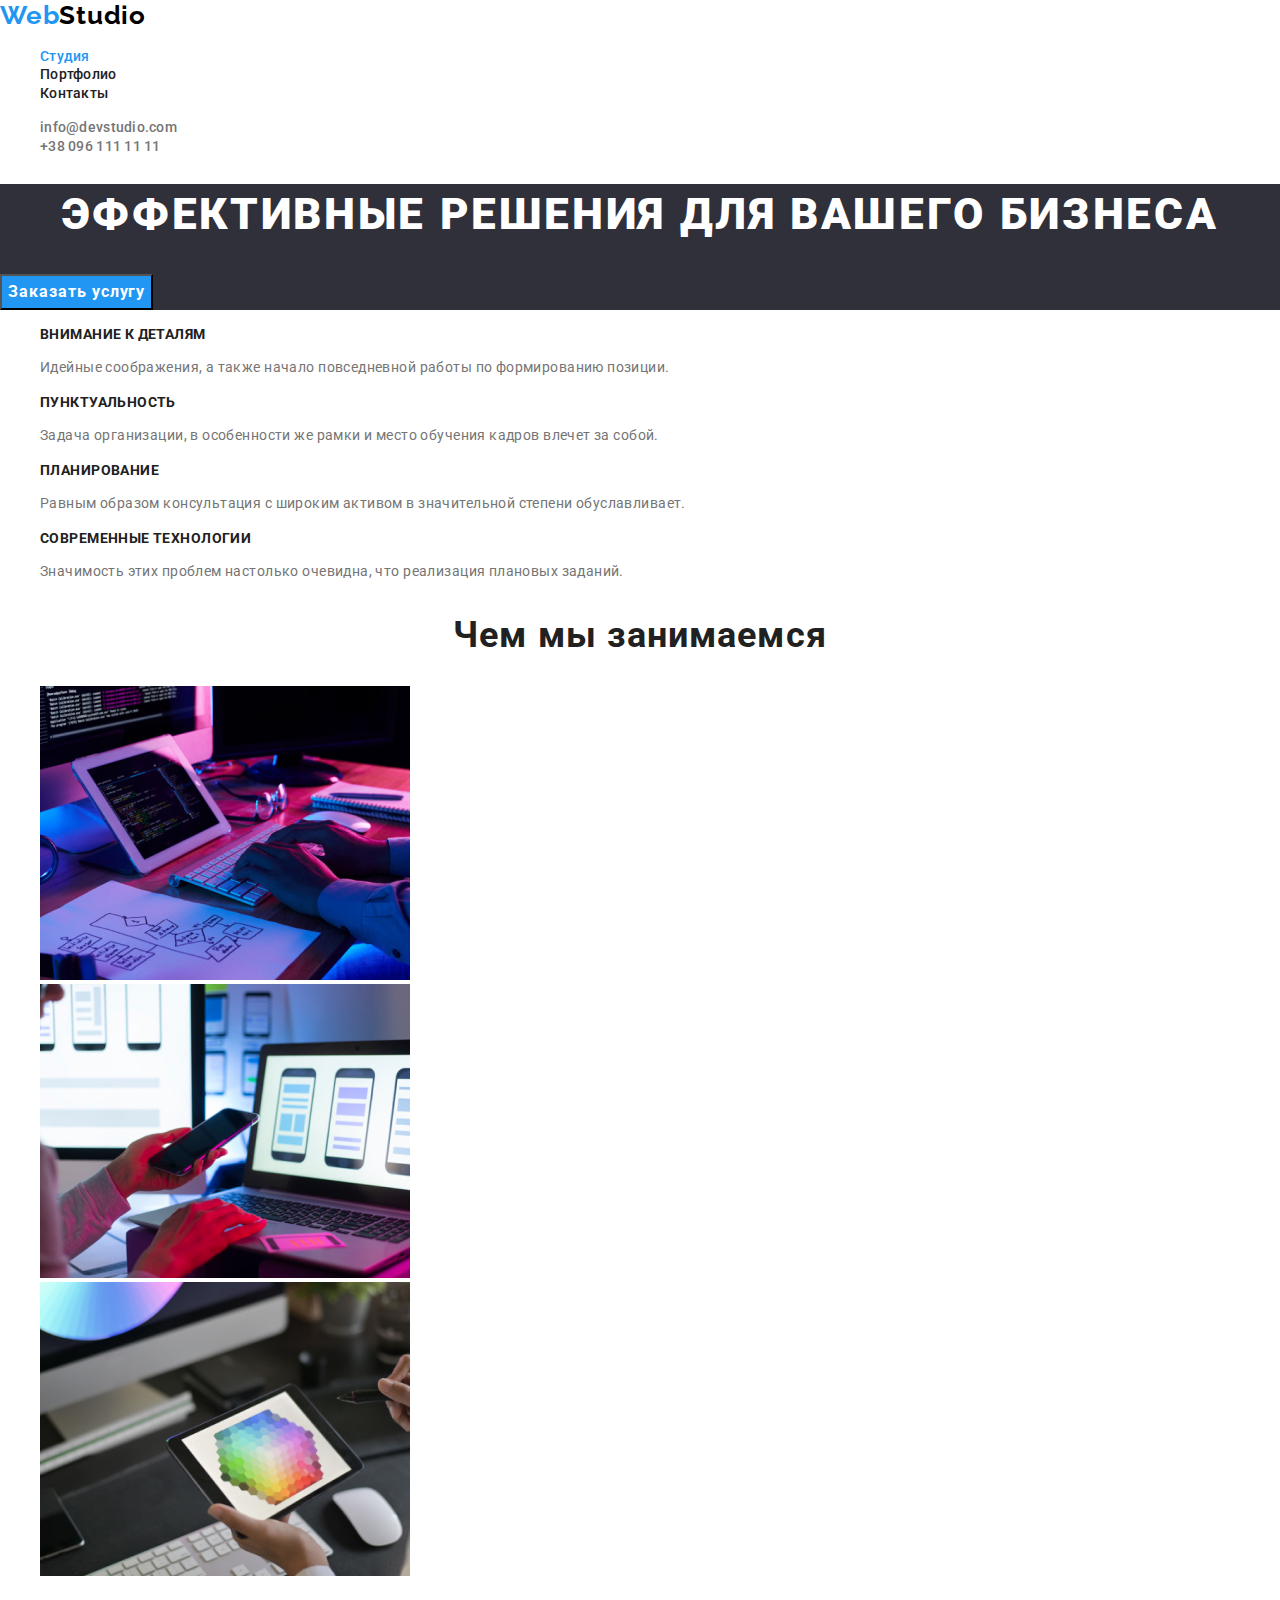
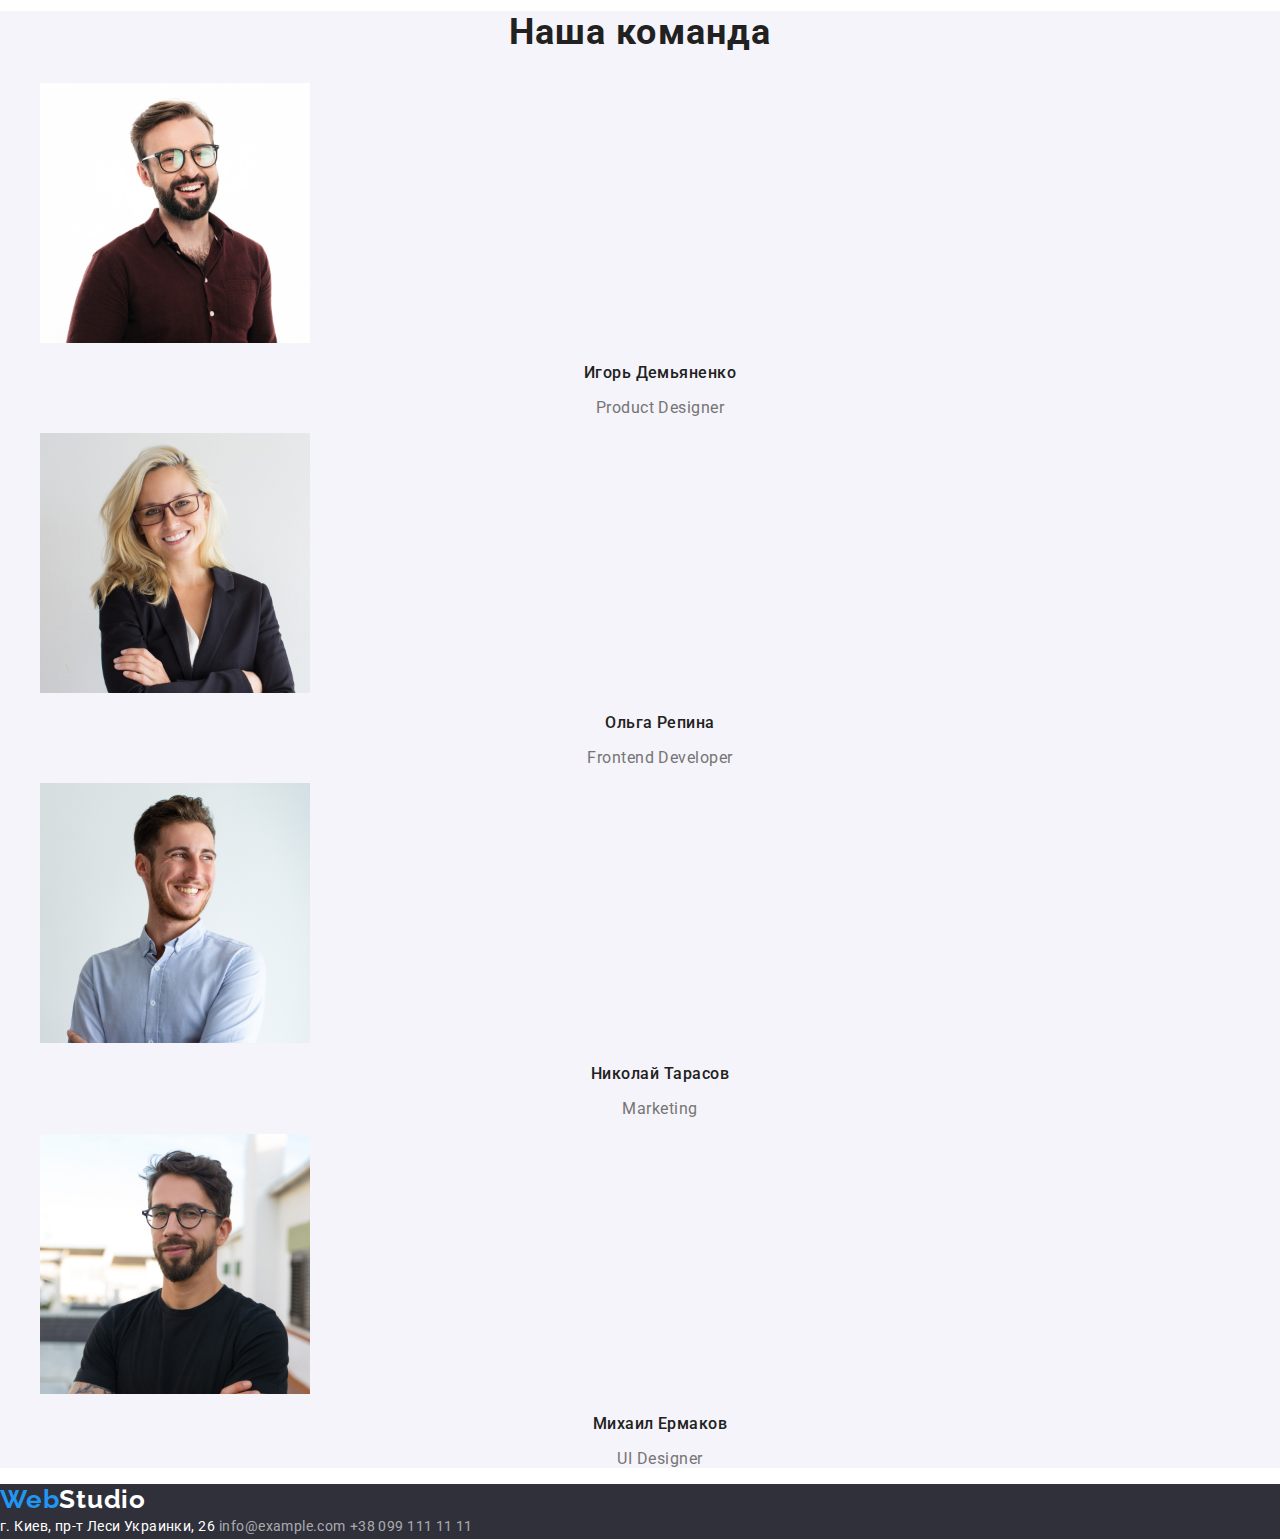
<file: index.html>
<!DOCTYPE html>
<html lang="ru">
  <head>
    <meta charset="UTF-8" />
    <meta name="viewport" content="width=device-width, initial-scale=1.0" />
    <title lang="en">WebStudio</title>
    <link
      rel="stylesheet"
      href="https://cdnjs.cloudflare.com/ajax/libs/modern-normalize/1.0.0/modern-normalize.css"
    />
    <link
      href="https://fonts.googleapis.com/css2?family=Raleway:wght@700&family=Roboto:wght@400;500;700;900&display=swap"
      rel="stylesheet"
    />
    <link rel="stylesheet" href="./CSS/style.css" />
  </head>
  <body>
    <!-- HEADER -->
    <header class="header">
      <nav class="navigation">
        <a class="logo link" href="./index.html" aria-label="логотип вебстудии"
          ><span class="logo-color">Web</span>Studio
        </a>
        <ul class="navigation-list list">
          <li class="navigation-list-item">
            <a class="navigation-list-link link current" href="">Студия</a>
          </li>
          <li class="navigation-list-item">
            <a class="navigation-list-link link" href="./portfolio.html"
              >Портфолио</a
            >
          </li>
          <li class="navigation-list-item">
            <a class="navigation-list-link link" href="">Контакты</a>
          </li>
        </ul>
      </nav>
      <ul class="address list">
        <li class="addres-item">
          <a class="address-mail link" href="mailto:info@devstudio.com"
            >info@devstudio.com</a
          >
        </li>
        <li class="address-item">
          <a class="address-tel link" href="tel:+380961111111"
            >+38 096 111 11 11</a
          >
        </li>
      </ul>
    </header>

    <main>
      <!-- HERO -->
      <section class="hero">
        <h1 class="hero-title">Эффективные решения для вашего бизнеса</h1>
        <button class="modal-btn" type="button">Заказать услугу</button>
      </section>

      <!-- ADVANTAGES -->
      <section class="advantages">
        <h2 class="advantages-title" hidden>Преимущества вебстудии</h2>
        <ul class="advantages-list list">
          <li class="advantages-item">
            <h3 class="advantages-title">Внимание к деталям</h3>
            <p class="advantages-description">
              Идейные соображения, а также начало повседневной работы по
              формированию позиции.
            </p>
          </li>
          <li class="advantages-item">
            <h3 class="advantages-title">Пунктуальность</h3>
            <p class="advantages-description">
              Задача организации, в особенности же рамки и место обучения кадров
              влечет за собой.
            </p>
          </li>
          <li class="advantages-item">
            <h3 class="advantages-title">Планирование</h3>
            <p class="advantages-description">
              Равным образом консультация с широким активом в значительной
              степени обуславливает.
            </p>
          </li>
          <li class="advantages-item">
            <h3 class="advantages-title">Современные технологии</h3>
            <p class="advantages-description">
              Значимость этих проблем настолько очевидна, что реализация
              плановых заданий.
            </p>
          </li>
        </ul>
      </section>

      <!-- ABOUT US -->
      <section class="about">
        <h2 class="title">Чем мы занимаемся</h2>
        <ul class="about-list list">
          <li class="about-item">
            <img
              src="./images/about-us/about-us-1.jpg"
              alt="работник кодит за рабочим столом"
              width="370"
              height="294"
            />
          </li>
          <li class="about-item">
            <img
              src="./images/about-us/about-us-2.jpg"
              alt="работник занимается телефонной адаптацией на ноутбуке"
              width="370"
            />
          </li>
          <li class="about-item">
            <img
              src="./images/about-us/about-us-3.jpg"
              alt="работник выбирает цвет из палитры цветов на планшете"
              width="370"
              height="294"
            />
          </li>
        </ul>
      </section>

      <!-- OUR TEAM -->
      <section class="team">
        <h2 class="title">Наша команда</h2>
        <ul class="team-list list">
          <li class="team-item">
            <img
              src="./images/our-team/our-team-1.jpg"
              alt="молодой темноволосый мужчина с бородой, в очках, в темно-бардовой рубашке улыбается"
              width="270"
              height="260"
            />
            <h3 class="team-title">Игорь Демьяненко</h3>
            <p class="team-description" lang="en">Product Designer</p>
          </li>
          <li class="team-item">
            <img
              src="./images/our-team/our-team-2.jpg"
              alt="молодая светловолосая женщина в очках, в черном жакете улыбается"
              width="270"
              height="260"
            />
            <h3 class="team-title">Ольга Репина</h3>
            <p class="team-description" lang="en">Frontend Developer</p>
          </li>
          <li class="team-item">
            <img
              src="./images/our-team/our-team-3.jpg"
              alt="молодой темноволосый мужчина в светло-голубой рубашке улыбается"
              width="270"
              height="260"
            />
            <h3 class="team-title">Николай Тарасов</h3>
            <p class="team-description" lang="en">Marketing</p>
          </li>
          <li class="team-item">
            <img
              src="./images/our-team/our-team-4.jpg"
              alt="молодой темноволосый мужчина с бородой, в очках, в черном свитере улыбается"
              width="270"
              height="260"
            />
            <h3 class="team-title">Михаил Ермаков</h3>
            <p class="team-description" lang="en">UI Designer</p>
          </li>
        </ul>
      </section>
    </main>

    <!-- FOOTER -->
    <footer class="footer">
      <a class="logo link" href="./index.html" aria-label="логотип вебстудии"
        ><span class="logo-color">Web</span
        ><span class="logo-dark-theme">Studio</span></a
      >
      <address class="footer-address">
        <a
          class="footer-address-link link"
          href="https://goo.gl/maps/FvYc5XgNe3QYnKse6"
          target="_blank"
          >г. Киев, пр-т Леси Украинки, 26</a
        >
        <a class="footer-mail link" href="mailto:info@example.com"
          >info@example.com</a
        >
        <a class="footer-tel link" href="tel:+380991111111"
          >+38 099 111 11 11</a
        >
      </address>
    </footer>
  </body>
</html>
</file>
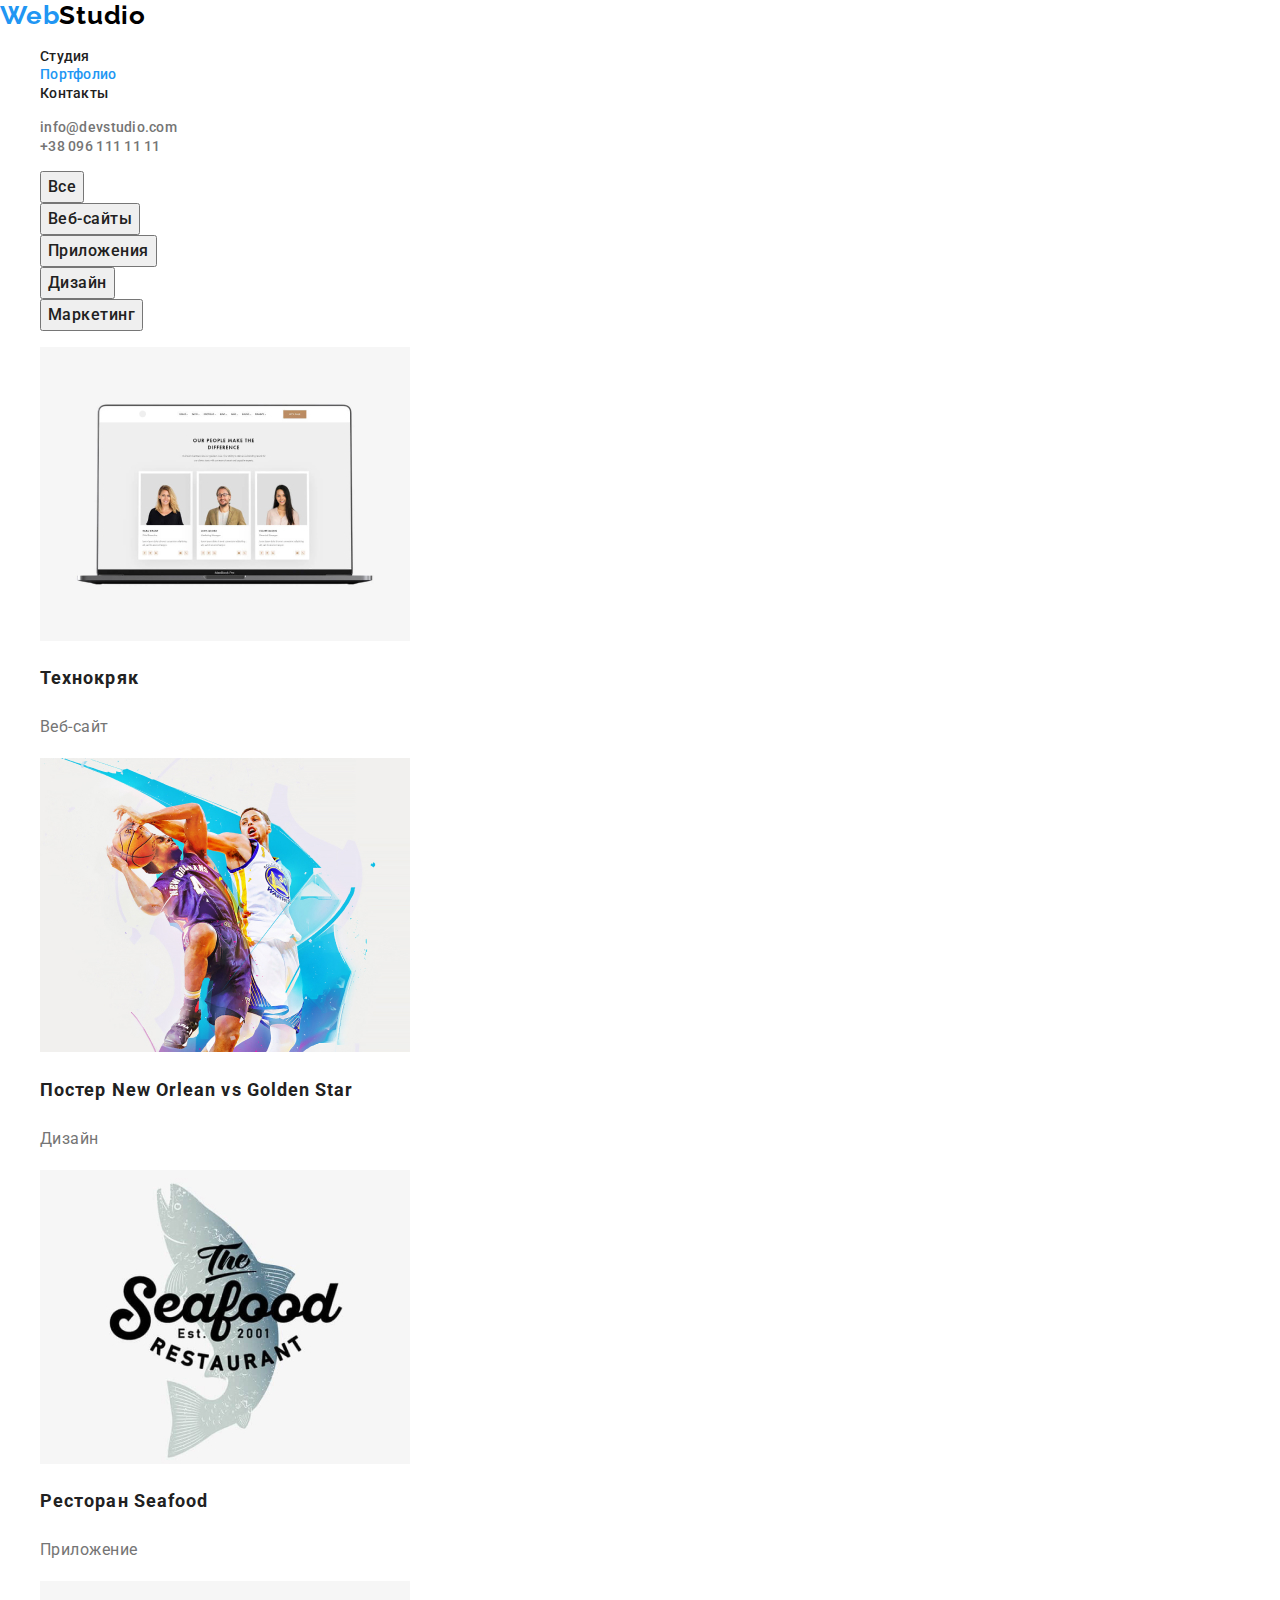
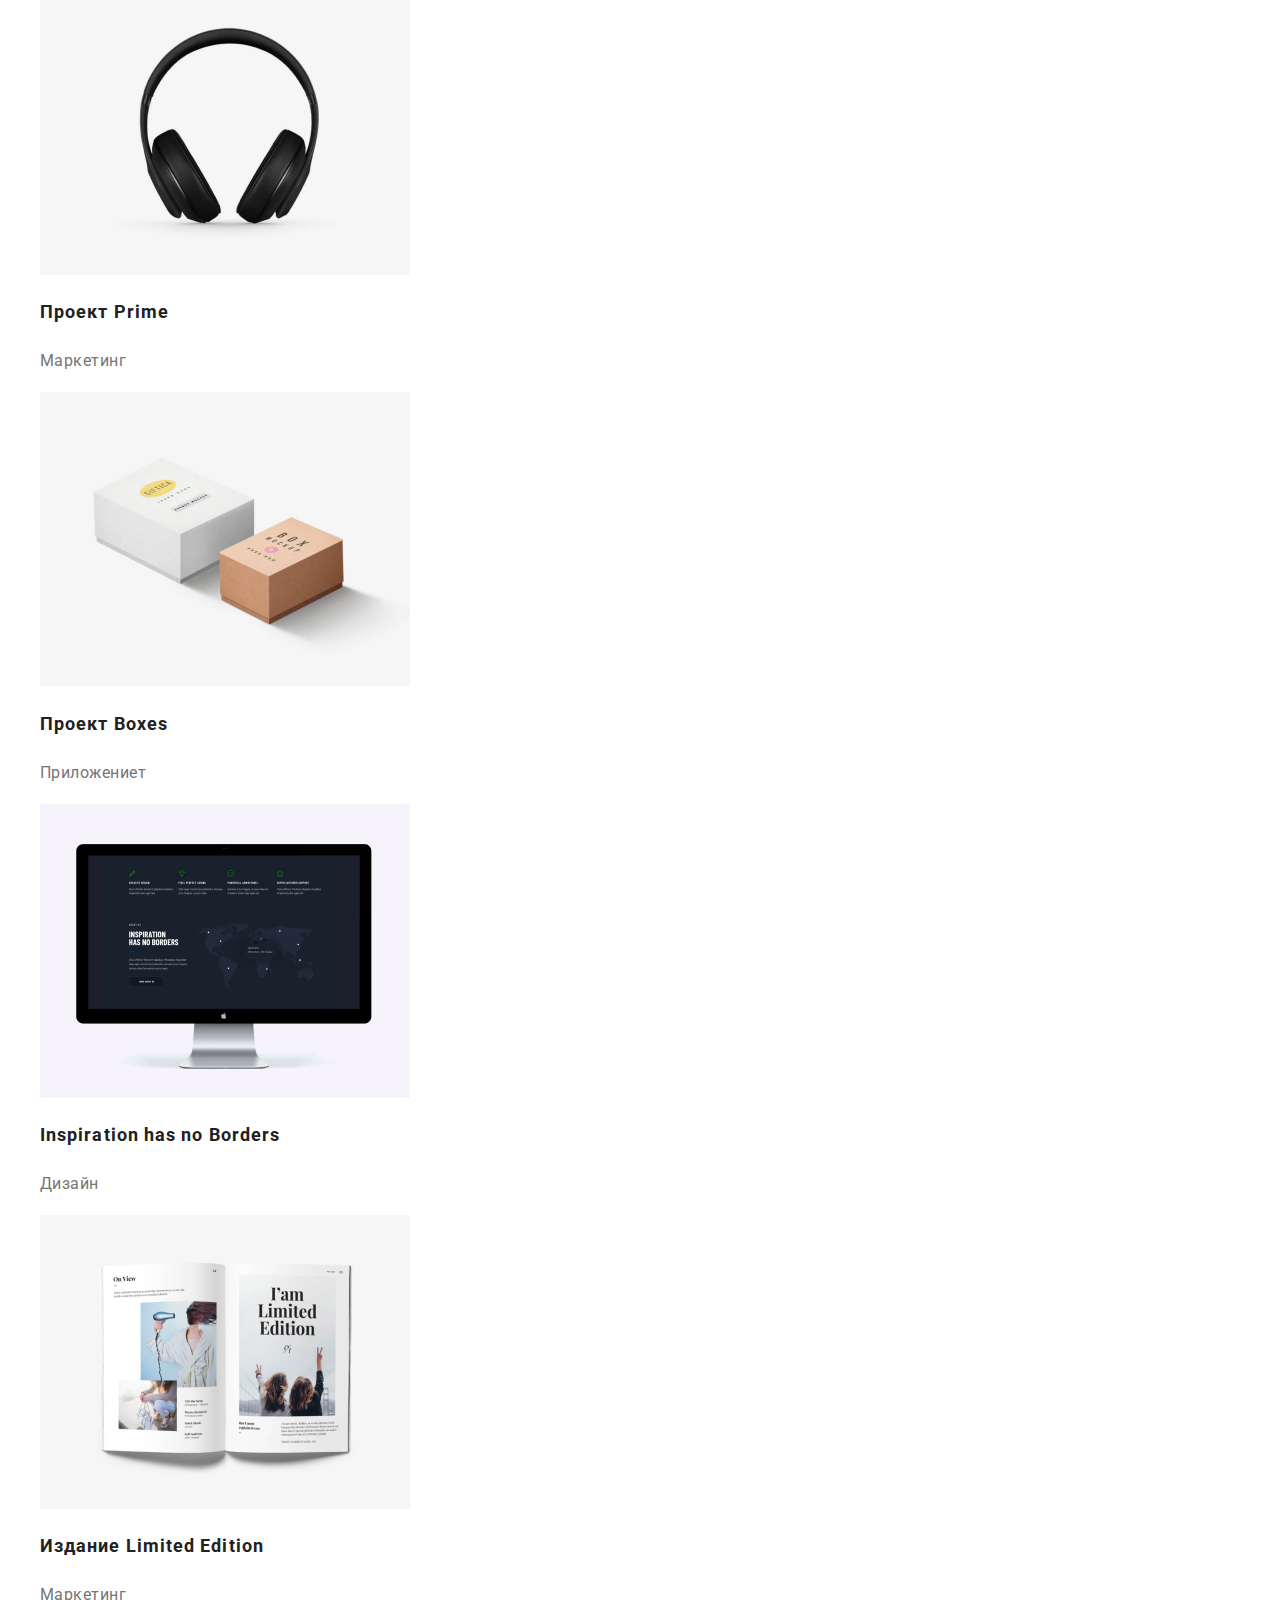
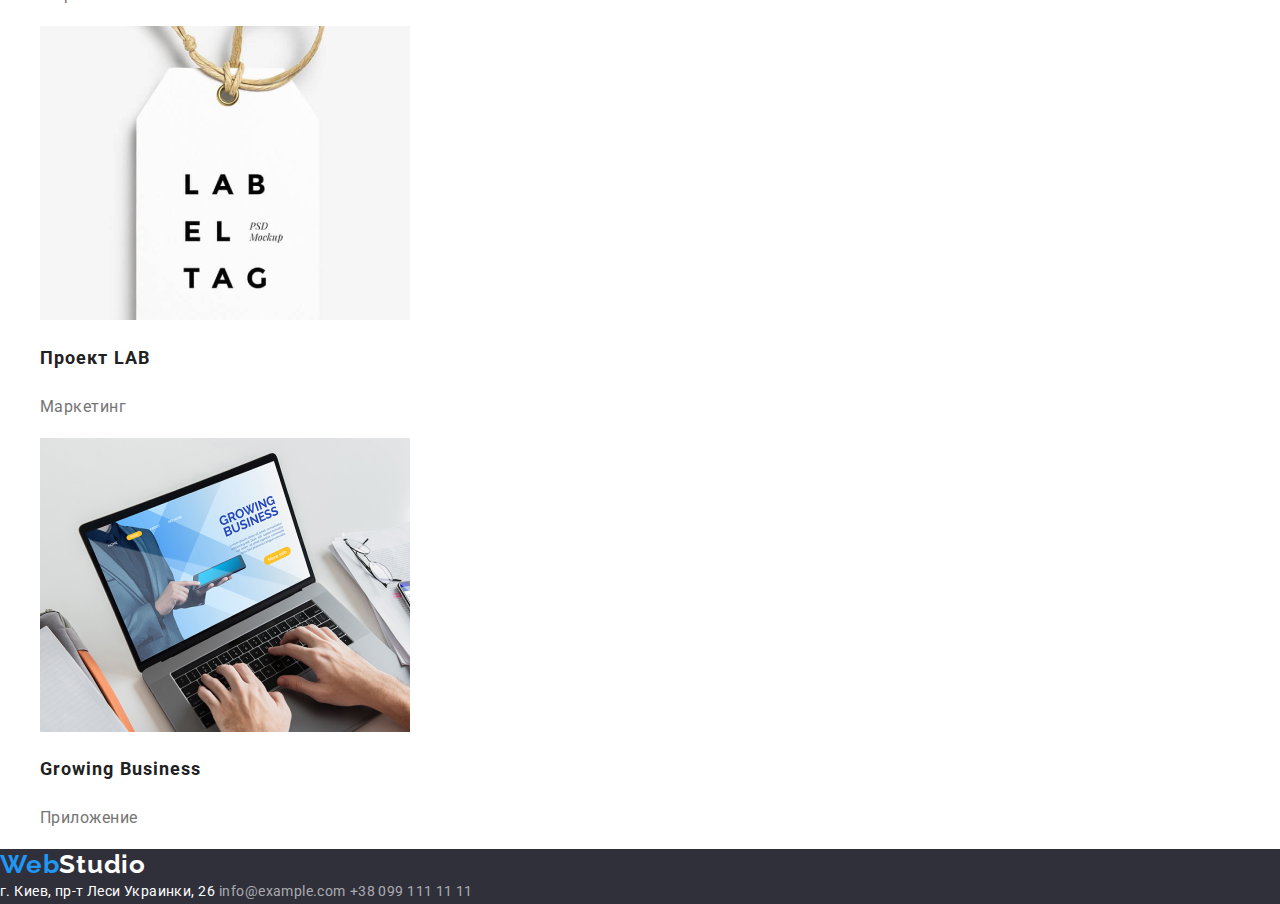
<file: portfolio.html>
<!DOCTYPE html>
<html lang="ru">
  <head>
    <meta charset="UTF-8" />
    <meta name="viewport" content="width=device-width, initial-scale=1.0" />
    <title lang="en">WebStudio</title>
    <link
      rel="stylesheet"
      href="https://cdnjs.cloudflare.com/ajax/libs/modern-normalize/1.0.0/modern-normalize.css"
    />
    <link
      href="https://fonts.googleapis.com/css2?family=Raleway:wght@700&family=Roboto:wght@400;500;700;900&display=swap"
      rel="stylesheet"
    />
    <link rel="stylesheet" href="./CSS/style.css" />
  </head>

  <body>
    <!-- HEADER -->
    <header class="header">
      <nav class="navigation">
        <a class="logo link" href="./index.html" aria-label="логотип вебстудии"
          ><span class="logo-color">Web</span>Studio
        </a>
        <ul class="navigation-list list">
          <li class="navigation-list-item">
            <a class="navigation-list-link link" href="./index.html">Студия</a>
          </li>
          <li class="navigation-list-item">
            <a class="navigation-list-link link current" href="">Портфолио</a>
          </li>
          <li class="navigation-list-item">
            <a class="navigation-list-link link" href="">Контакты</a>
          </li>
        </ul>
      </nav>
      <ul class="address list">
        <li class="address-item">
          <a class="address-mail link" href="mailto:info@devstudio.com"
            >info@devstudio.com</a
          >
        </li>
        <li class="address-item">
          <a class="address-tel link" href="tel:+380961111111"
            >+38 096 111 11 11</a
          >
        </li>
      </ul>
    </header>

    <main>
      <!-- GALERY -->
      <section class="galery">
        <h1 class="galery-title" hidden>Примеры работ</h1>
        <ul class="galery-list list">
          <li class="galery-item">
            <button class="galery-button link" type="button">Все</button>
          </li>
          <li class="galery-item">
            <button class="galery-button link" type="button">Веб-сайты</button>
          </li>
          <li class="galery-item">
            <button class="galery-button link" type="button">Приложения</button>
          </li>
          <li class="galery-item">
            <button class="galery-button link" type="button">Дизайн</button>
          </li>
          <li class="galery-item">
            <button class="galery-button link" type="button">Маркетинг</button>
          </li>
        </ul>

        <ul class="picture list">
          <li class="picture-item">
            <a class="picture-link link" href="">
              <img
                src="./images/galary/img.jpg"
                alt="нарисован ноутбук, на нем пример вебсайта"
                width="370"
                height="294"
              />
              <h2 class="picture-title">Технокряк</h2>
              <p class="picture-description">Веб-сайт</p>
            </a>
          </li>
          <li class="picture-item">
            <a class="picture-link link" href="">
              <img
                src="./images/galary/img-1.jpg"
                alt="два баскетболиста борятся за мяч"
                width="370"
                height="294"
              />
              <h2 class="picture-title">
                Постер <span lang="en">New Orlean vs Golden Star</span>
              </h2>
              <p class="picture-description">Дизайн</p>
            </a>
          </li>
          <li class="picture-item">
            <a class="picture-link link" href="">
              <img
                src="./images/galary/img-2.jpg"
                alt="логотип и название ресторана"
                width="370"
                height="294"
              />
              <h2 class="picture-title">
                Ресторан <span lang="en">Seafood</span>
              </h2>
              <p class="picture-description">Приложение</p>
            </a>
          </li>
          <li class="picture-item">
            <a class="picture-link link" href="">
              <img
                src="./images/galary/img-3.jpg"
                alt="черные наушники на белом фоне"
                width="370"
                height="294"
              />
              <h2 class="picture-title">Проект <span lang="en">Prime</span></h2>
              <p class="picture-description">Маркетинг</p>
            </a>
          </li>
          <li class="picture-item">
            <a class="picture-link link" href="">
              <img
                src="./images/galary/img-4.jpg"
                alt="лежат две коробки: одна поменьше и коричневая, вторая побольше и белая"
                width="370"
                height="294"
              />
              <h2 class="picture-title">Проект <span lang="en">Boxes</span></h2>
              <p class="picture-description">Приложениет</p>
            </a>
          </li>
          <li class="picture-item">
            <a class="picture-link link" href="">
              <img
                src="./images/galary/img-5.jpg"
                alt="монитор с черным фоном и белыми надписями"
                width="370"
                height="294"
              />
              <h2 class="picture-title" lang="en">
                Inspiration has no Borders
              </h2>
              <p class="picture-description">Дизайн</p>
            </a>
          </li>
          <li class="picture-item">
            <a class="picture-link link" href="">
              <img
                src="./images/galary/img-6.jpg"
                alt="разворот журнала с картинками"
                width="370"
                height="294"
              />
              <h2 class="picture-title">
                Издание<span lang="en"> Limited Edition</span>
              </h2>
              <p class="picture-description">Маркетинг</p>
            </a>
          </li>
          <li class="picture-item">
            <a class="picture-link link" href="">
              <img
                src="./images/galary/img-7.jpg"
                alt="белая бирка с черной надписью"
                width="370"
                height="294"
              />
              <h2 class="picture-title">Проект <span lang="en">LAB</span></h2>
              <p class="picture-description">Маркетинг</p>
            </a>
          </li>
          <li class="picture-item">
            <a class="picture-link link" href="">
              <img
                src="./images/galary/img-8.jpg"
                alt="открытый ноутбук, на котором печатают"
                width="370"
                height="294"
              />
              <h2 class="picture-title" lang="en">Growing Business</h2>
              <p class="picture-description">Приложение</p>
            </a>
          </li>
        </ul>
      </section>
    </main>

    <!-- FOOTER -->
    <footer class="footer">
      <a class="logo link" href="./index.html" aria-label="логотип вебстудии"
        ><span class="logo-color">Web</span
        ><span class="logo-dark-theme">Studio</span></a
      >
      <address class="footer-address">
        <a
          class="footer-address-link link"
          href="https://goo.gl/maps/FvYc5XgNe3QYnKse6"
          target="_blank"
          >г. Киев, пр-т Леси Украинки, 26</a
        >
        <a class="footer-mail link" href="mailto:info@example.com"
          >info@example.com</a
        >
        <a class="footer-tel link" href="tel:+380991111111"
          >+38 099 111 11 11</a
        >
      </address>
    </footer>
  </body>
</html>
</file>
<file: CSS/style.css>
:root {
  --main-color: #757575;
  --accent-color: #2196f3;
  --secondary-color: #212121;
  --color-dark-theme: #ffffff;
  --main-font: "Roboto", sans-serif;
  --secondary-font: "Raleway", sans-serif;
  --background-color: #2f303a;
  --logo-color: #000000;
  --footer-color: rgba(255, 255, 255, 0.6);
  --team-background-color: #f5f4fa;
}

body {
  font-family: var(--main-font);
}

.list {
  list-style: none;
}

.link {
  text-decoration: none;
}

.address {
  font-style: normal;
}
/* index.html */

/* HEADER */
.logo {
  font-family: var(--secondary-font);
  font-weight: 700;
  font-size: 26px;
  line-height: 1.192;
  letter-spacing: 0.03em;
  color: var(--logo-color);
}

.logo-color {
  color: var(--accent-color);
}

.navigation-list-link {
  font-weight: 500;
  font-size: 14px;
  line-height: 1.143;
  letter-spacing: 0.02em;
  color: var(--secondary-color);
}

.navigation-list .current {
  color: var(--accent-color);
}

.address-mail,
.address-tel {
  font-weight: 500;
  font-size: 14px;
  line-height: 1.143;
  letter-spacing: 0.02em;
  color: var(--main-color);
}

.navigation-list-link:hover,
.navigation-list-link:focus {
  color: var(--accent-color);
}
.address-mail:hover,
.address-mail:focus {
  color: var(--accent-color);
}
.address-tel:hover,
.address-tel:focus {
  color: var(--accent-color);
}

/* HERO */
.hero {
  background: var(--background-color);
}

.hero-title {
  font-weight: 900;
  font-size: 44px;
  line-height: 1.364;
  text-align: center;
  letter-spacing: 0.06em;
  text-transform: uppercase;
  color: var(--color-dark-theme);
}

.modal-btn {
  font-style: normal;
  font-family: var(--main-font);
  font-weight: 700;
  font-size: 16px;
  line-height: 1.875;
  display: flex;
  align-items: center;
  text-align: center;
  letter-spacing: 0.06em;
  color: var(--color-dark-theme);
  background: var(--accent-color);
}

/* ADVANTAGES */
.advantages-title {
  font-weight: 700;
  font-size: 14px;
  line-height: 1.143;
  letter-spacing: 0.03em;
  text-transform: uppercase;
  color: var(--secondary-color);
}

.advantages-description {
  font-weight: 400;
  font-size: 14px;
  line-height: 1.714;
  letter-spacing: 0.03em;
  color: var(--main-color);
}

/* ABOUT US */

.title {
  font-weight: 700;
  font-size: 36px;
  line-height: 1.167;
  text-align: center;
  letter-spacing: 0.03em;
  color: var(--secondary-color);
}

/* OUR TEAM */
.team {
  background: var(--team-background-color);
}
.team-title {
  font-weight: 500;
  font-size: 16px;
  line-height: 1.188;
  text-align: center;
  letter-spacing: 0.03em;
  color: var(--secondary-color);
}

.team-description {
  font-weight: 400;
  font-size: 16px;
  line-height: 1.188;
  text-align: center;
  letter-spacing: 0.03em;
  color: var(--main-color);
}

/* FOOTER */
.footer {
  background: var(--background-color);
}

.logo-dark-theme {
  color: var(--color-dark-theme);
}

.footer-address-link {
  font-style: normal;
  font-weight: 400;
  font-size: 14px;
  line-height: 1.714;
  letter-spacing: 0.03em;
  color: var(--color-dark-theme);
}

.footer-mail,
.footer-tel {
  font-style: normal;
  font-weight: 400;
  font-size: 14px;
  line-height: 1.714;
  letter-spacing: 0.03em;
  color: var(--footer-color);
}

.footer-address-link:hover,
.footer-address-link:focus,
.footer-mail:hover,
.footer-mail:focus,
.footer-tel:hover,
.footer-tel:focus {
  color: var(--accent-color);
}
/* portfolio.html */

/* GALERY */
.galery-button {
  font-style: normal;
  font-weight: 500;
  font-size: 16px;
  line-height: 1.625;
  text-align: center;
  letter-spacing: 0.03em;
  color: var(--secondary-color);
}

.galery-button:hover,
.galery-button:focus {
  color: var(--color-dark-theme);
  background: var(--accent-color);
}

.picture-title {
  font-weight: 700;
  font-size: 18px;
  line-height: 2;
  letter-spacing: 0.06em;
  color: var(--secondary-color);
}

.picture-description {
  font-weight: 400;
  font-size: 16px;
  line-height: 1.875;
  letter-spacing: 0.03em;
  color: var(--main-color);
}
</file>
